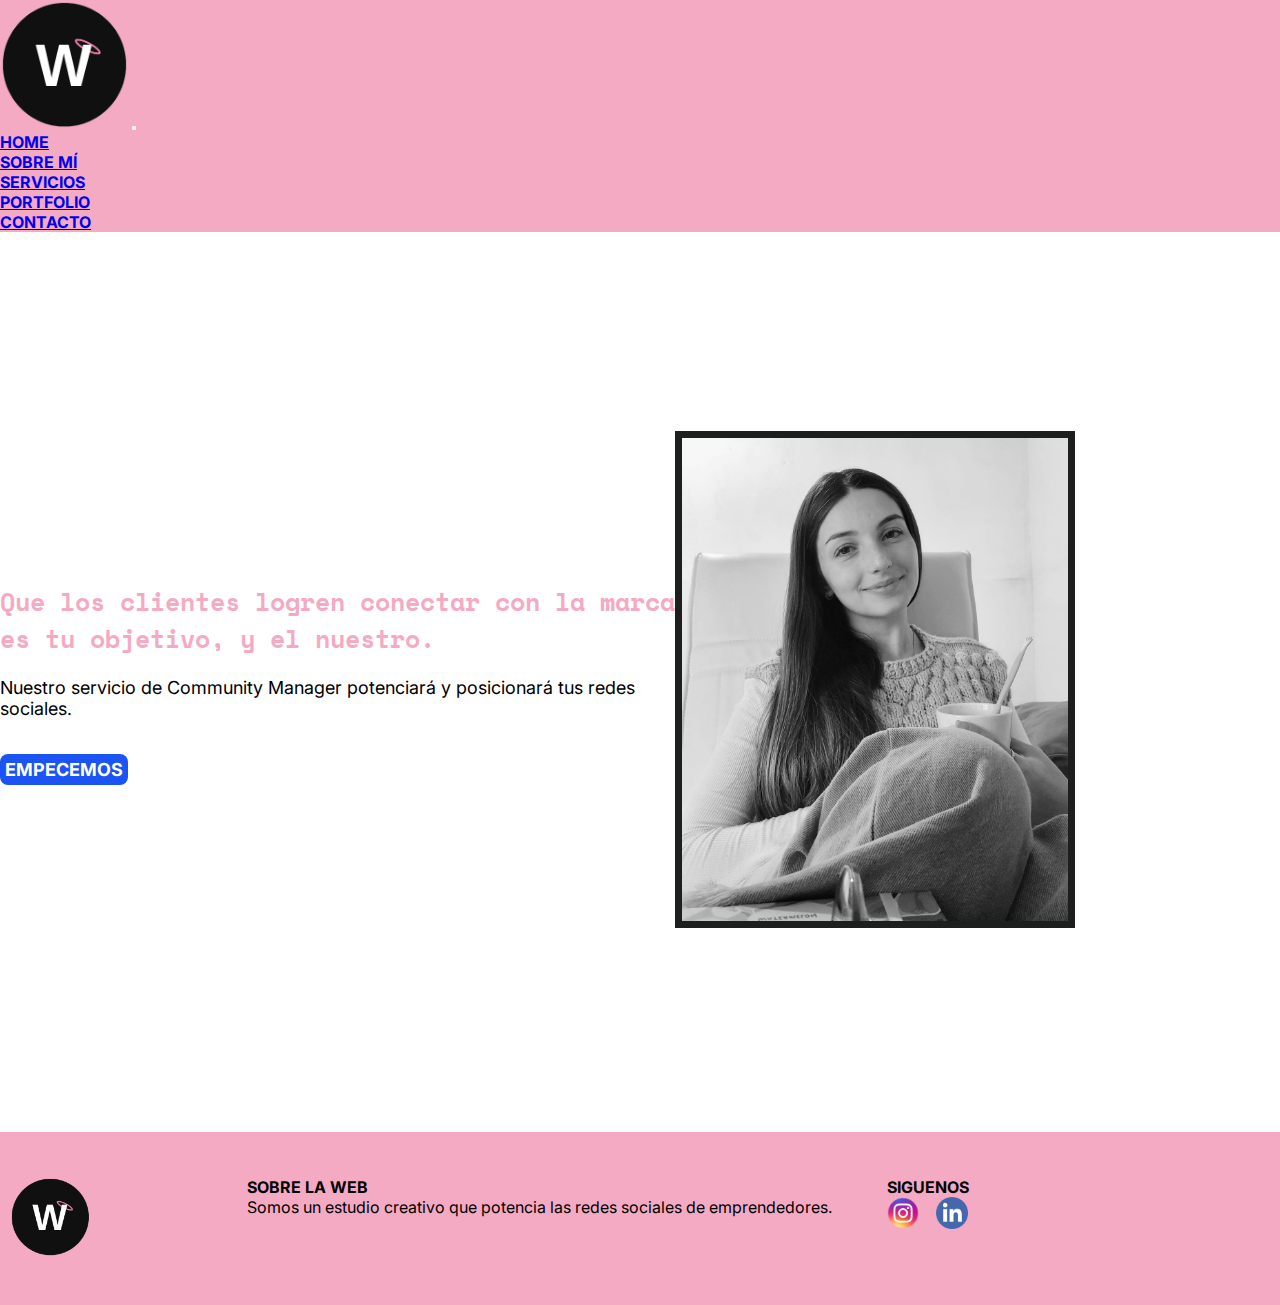
<file: index.html>
<!DOCTYPE html>
<html lang="en">
<head>
    <meta charset="UTF-8">
    <meta http-equiv="X-UA-Compatible" content="IE=edge">
    <meta name="viewport" content="width=device-width, initial-scale=1.0">
    <link href="https://cdn.jsdelivr.net/npm/bootstrap@5.3.0-alpha3/dist/css/bootstrap.min.css" rel="stylesheet" integrity="sha384-KK94CHFLLe+nY2dmCWGMq91rCGa5gtU4mk92HdvYe+M/SXH301p5ILy+dN9+nJOZ" crossorigin="anonymous">
    <link rel="preconnect" href="https://fonts.googleapis.com">
    <link rel="preconnect" href="https://fonts.gstatic.com" crossorigin>
    <link href="https://fonts.googleapis.com/css2?family=Inter&family=Space+Mono&display=swap" rel="stylesheet">
    <link rel="shortcut icon" href="./img/favicon.png">
    <link rel="stylesheet" href="styles/style.css">
    <title>Home - La Web</title>
</head>

<body>
    <!-- Barra de navegación con Bootstrap -->
    <header> 
        <nav class="navbar navbar-expand-lg bg-body-tertiary">
            <div class="container-fluid">
            <a class="navbar-brand" href="#"> <img src="./img/logo_laweb.png" class="headerlogo" alt="logolaweb"></a>
            <button class="navbar-toggler" type="button" data-bs-toggle="collapse"  data-bs-target="#navbarSupportedContent" aria-controls="navbarSupportedContent" aria-expanded="false" aria-label="Toggle navigation">
                <span class="navbar-toggler-icon"></span>
            </button>
            <div class="collapse navbar-collapse" id="navbarSupportedContent">
                <ul class="navbar-nav ms-auto mb-2 mb-lg-0">
                <li class="nav-item">
                    <a class="nav-link active" aria-current="page" href="./index.html">HOME</a>
                </li>
                <li class="nav-item">
                    <a class="nav-link" href="./pages/sobremi.html">SOBRE MÍ</a>
                </li>
                <li class="nav-item">
                    <a class="nav-link" href="./pages/servicios.html">SERVICIOS</a>
                </li>
                <li class="nav-item">
                    <a class="nav-link" href="./pages/portfolio.html">PORTFOLIO</a>
                </li>
                <li class="nav-item">
                    <a class="nav-link" href="./pages/contacto.html">CONTACTO</a>
                </li>
                </ul>
            </div>
            </div>
        </nav>
    </header>
    
    <!-- Sección 1 -->
    
    <main>
    <section class="section">
        <div class="section1">
            <h3>Que los clientes logren conectar con la marca es tu objetivo, y el nuestro.</h3>
            <p> Nuestro servicio de Community Manager potenciará y posicionará tus redes sociales.</p>
            <div class="empecemos">
                <a href="./pages/contacto.html"> EMPECEMOS </a>
            </div>
        </div>
        <div class="divconimagen">
            <img src="./img/quiénsoy.jpeg" class="quiensoy" alt="quiensoy">
        </div>
    </section>
    </main>
    
    <!-- Pie de página -->
    
    <footer> 
        <div class="redesociales">
            <div class="area1"> 
                <a href=""> 
                    <img src="./img/logo_laweb.png" class="logofooterlaweb" alt="logolaweb">
                </a> 
            </div>
            
            <div class="area2">
                <h2> SOBRE LA WEB </h2>
                <P> Somos un estudio creativo que potencia las redes sociales de emprendedores. </P>
            </div>
            
            <div class="area3">
                <h2>SIGUENOS</h2>
                <div> <a href="https://www.instagram.com/lawebmarketing/?igshid=ZDdkNTZiNTM%3D"> <img src="./img/logo_instagram.png" class="footerredes" alt="logoinstagram"></a> <a href="https://www.linkedin.com/in/abril-camila-weidgans-9303a9171/" > <img src="./img/logolinkedin@200x.png" class="footerredes" alt="logolinkedin"></a>
                </div>
            </div>
        </div>
    </footer>


    <script src="https://cdn.jsdelivr.net/npm/bootstrap@5.3.0-alpha3/dist/js/bootstrap.bundle.min.js" integrity="sha384-ENjdO4Dr2bkBIFxQpeoTz1HIcje39Wm4jDKdf19U8gI4ddQ3GYNS7NTKfAdVQSZe" crossorigin="anonymous"></script>
</body>


</html>
</file>
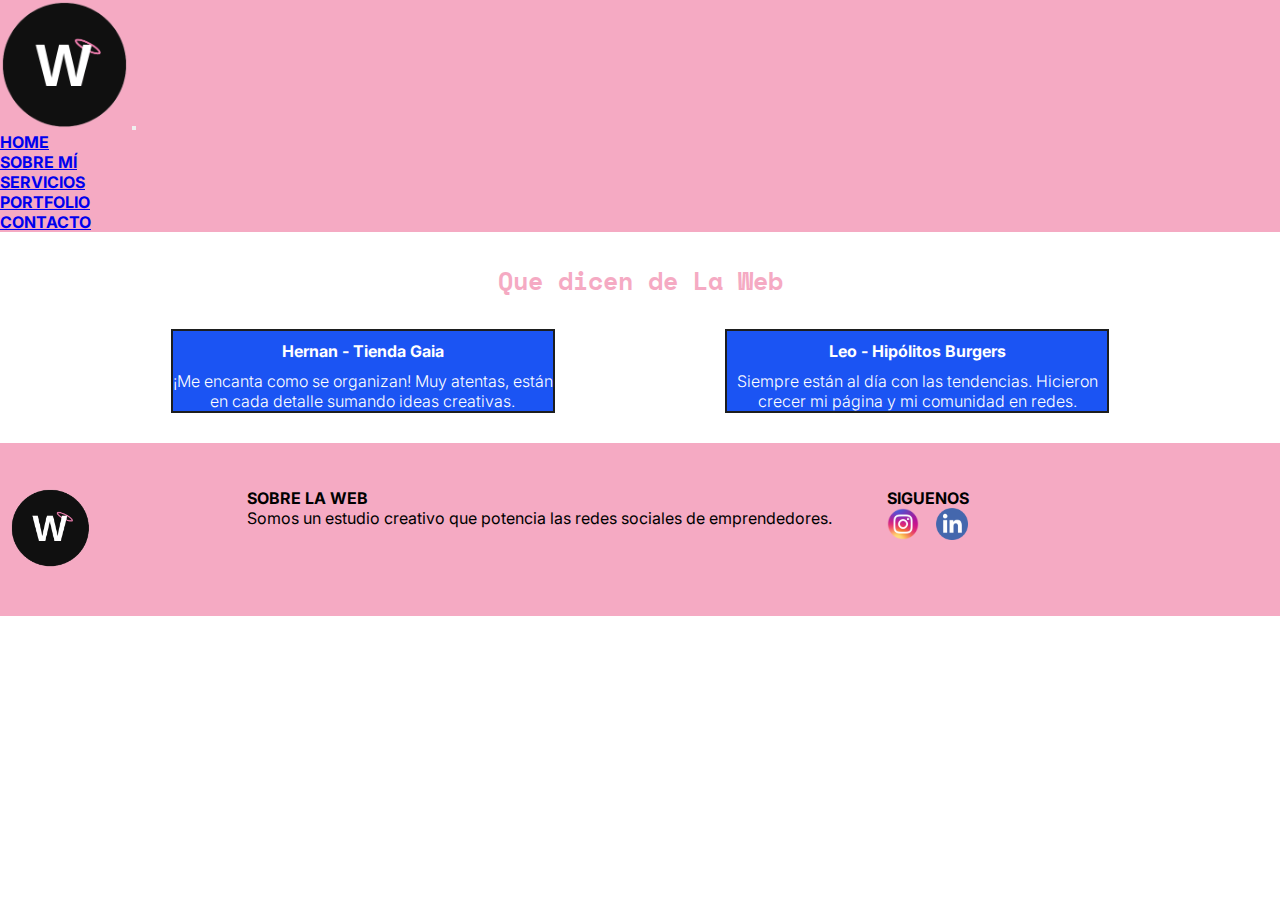
<file: pages/contacto.html>
<!DOCTYPE html>
<html lang="en">
<head>
    <meta charset="UTF-8">
    <meta http-equiv="X-UA-Compatible" content="IE=edge">
    <meta name="viewport" content="width=device-width, initial-scale=1.0">
    <link href="https://cdn.jsdelivr.net/npm/bootstrap@5.3.0-alpha3/dist/css/bootstrap.min.css" rel="stylesheet" integrity="sha384-KK94CHFLLe+nY2dmCWGMq91rCGa5gtU4mk92HdvYe+M/SXH301p5ILy+dN9+nJOZ" crossorigin="anonymous">
    <link rel="preconnect" href="https://fonts.googleapis.com">
    <link rel="preconnect" href="https://fonts.gstatic.com" crossorigin>
    <link href="https://fonts.googleapis.com/css2?family=Inter&family=Space+Mono&display=swap" rel="stylesheet">
    <link rel="shortcut icon" href="../img/favicon.png">
    <link rel="stylesheet" href="../styles/style.css">
    <title>Contacto - La Web</title>
</head>

<body>
    <header>
        <!-- Barra de navegación con Bootstrap -->
    <header> 
        <nav class="navbar navbar-expand-lg bg-body-tertiary">
            <div class="container-fluid">
            <a class="navbar-brand" href="#"> <img src="../img/logo_laweb.png" class="headerlogo" alt="logolaweb"></a>
            <button class="navbar-toggler" type="button" data-bs-toggle="collapse" data-bs-target="#navbarSupportedContent" aria-controls="navbarSupportedContent" aria-expanded="false" aria-label="Toggle navigation">
                <span class="navbar-toggler-icon"></span>
            </button>
            <div class="collapse navbar-collapse" id="navbarSupportedContent">
                <ul class="navbar-nav ms-auto mb-2 mb-lg-0">
                <li class="nav-item">
                    <a class="nav-link" aria-current="page" href="../index.html">HOME</a>
                </li>
                <li class="nav-item">
                    <a class="nav-link" href="./sobremi.html">SOBRE MÍ</a>
                </li>
                <li class="nav-item">
                    <a class="nav-link" href="./servicios.html">SERVICIOS</a>
                </li>
                <li class="nav-item">
                    <a class="nav-link" href="./portfolio.html">PORTFOLIO</a>
                </li>
                <li class="nav-item">
                    <a class="nav-link active" href="./contacto.html">CONTACTO</a>
                </li>
                </ul>
            </div>
            </div>
        </nav>
    </header>

    <main>
        <section class="testimonios_clientes">
            <h2 class="titulo_laweb">Que dicen de La Web</h2>
            <div class="cards">
                <div class="card">
                    <div class="contenido_card">
                        <h4>Hernan - Tienda Gaia</h4>
                        <p> ¡Me encanta como se organizan! Muy atentas, están en cada detalle sumando ideas creativas.</p>
                    </div>
                </div>
                <div class="card">
                    <div class="contenido_card">
                        <h4>Leo - Hipólitos Burgers</h4>
                        <p>Siempre están al día con las tendencias. Hicieron crecer mi página y mi comunidad en redes.</p>
                    </div>
                </div>
            </div>
        </section>
    </main>



    <footer> 
        <div class="redesociales">
            <div class="area1"> 
                <a href=""> 
                    <img src="../img/logo_laweb.png" class="logofooterlaweb" alt="logolaweb">
                </a> 
            </div>

            <div class="area2">
                <h2> SOBRE LA WEB </h2>
                <P> Somos un estudio creativo que potencia las redes sociales de emprendedores. </P>
            </div>

            <div class="area3">
                <h2>SIGUENOS</h2>
                <div> <a href="https://www.instagram.com/lawebmarketing/?igshid=ZDdkNTZiNTM%3D"> <img src="../img/logo_instagram.png" class="footerredes" alt="logoinstagram"></a> <a href="https://www.linkedin.com/in/abril-camila-weidgans-9303a9171/" > <img src="../img/logolinkedin@200x.png" class="footerredes" alt="logolinkedin"></a>
                </div>
            </div>
        </div>
    </footer>


    <script src="https://cdn.jsdelivr.net/npm/bootstrap@5.3.0-alpha3/dist/js/bootstrap.bundle.min.js" integrity="sha384-ENjdO4Dr2bkBIFxQpeoTz1HIcje39Wm4jDKdf19U8gI4ddQ3GYNS7NTKfAdVQSZe" crossorigin="anonymous"></script>
</body>
</html>
</file>
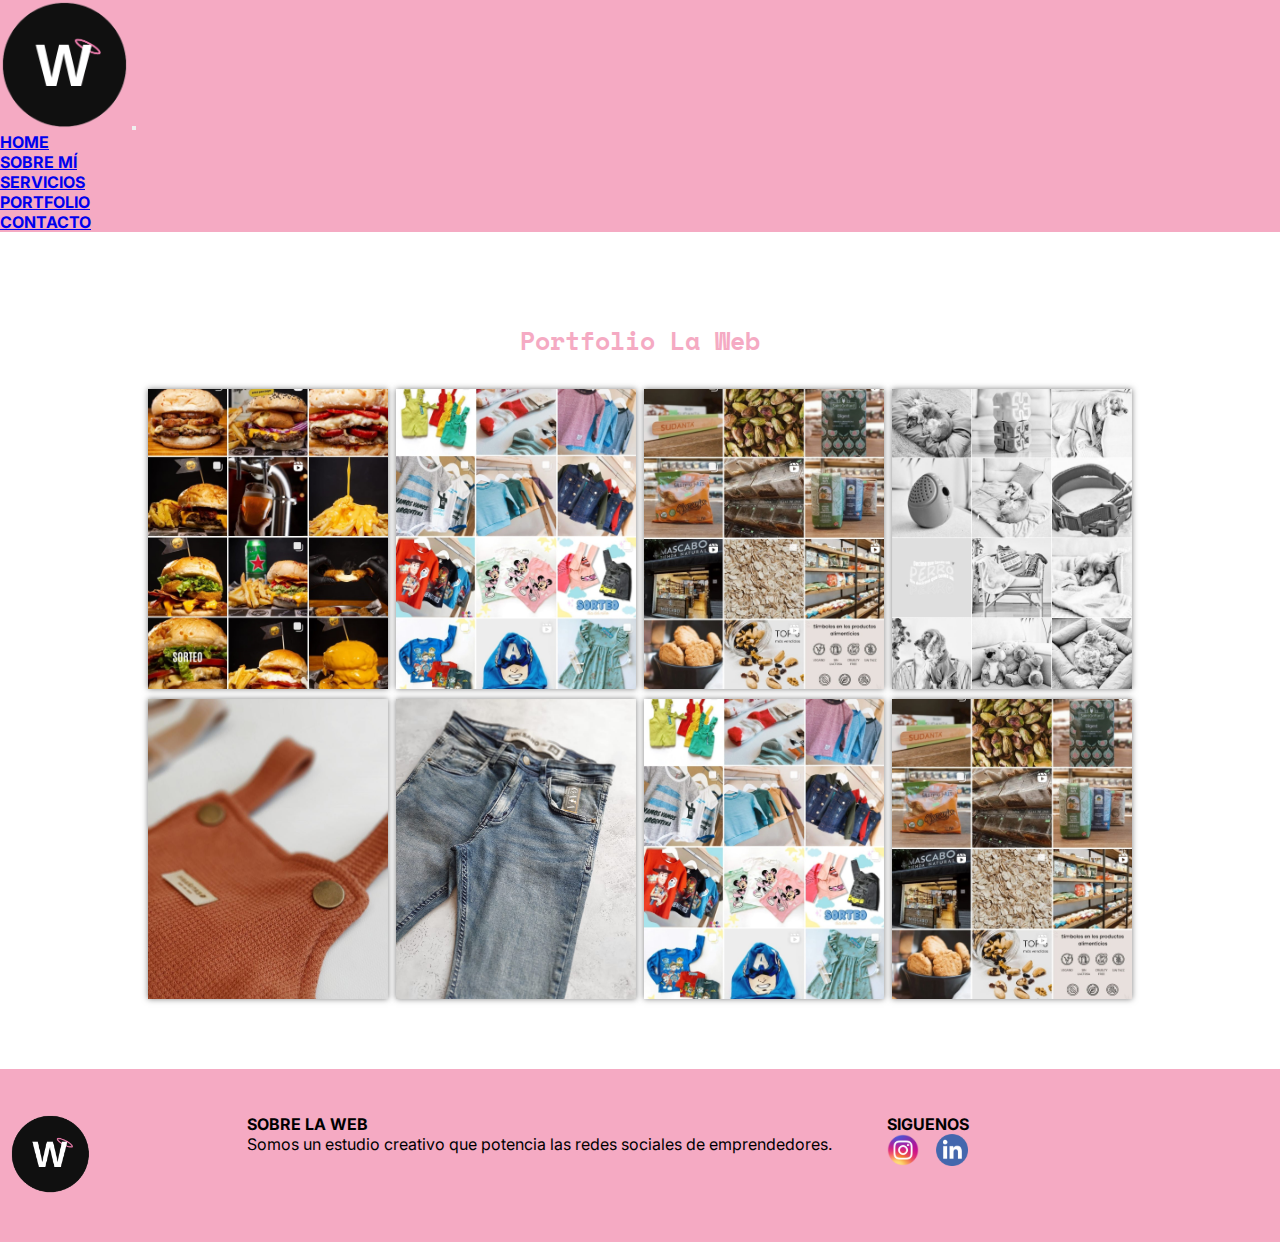
<file: pages/portfolio.html>
<!DOCTYPE html>
<html lang="en">
<head>
    <meta charset="UTF-8">
    <meta http-equiv="X-UA-Compatible" content="IE=edge">
    <meta name="viewport" content="width=device-width, initial-scale=1.0">
    <link href="https://cdn.jsdelivr.net/npm/bootstrap@5.3.0-alpha3/dist/css/bootstrap.min.css" rel="stylesheet" integrity="sha384-KK94CHFLLe+nY2dmCWGMq91rCGa5gtU4mk92HdvYe+M/SXH301p5ILy+dN9+nJOZ" crossorigin="anonymous">
    <link rel="preconnect" href="https://fonts.googleapis.com">
    <link rel="preconnect" href="https://fonts.gstatic.com" crossorigin>
    <link href="https://fonts.googleapis.com/css2?family=Inter&family=Space+Mono&display=swap" rel="stylesheet">
    <link rel="shortcut icon" href="../img/favicon.png">
    <link rel="stylesheet" href="../styles/style.css">
    <title>Portfolio - La Web</title>
</head>

<body>
    <header>
        <!-- Barra de navegación con Bootstrap -->
    <header> 
        <nav class="navbar navbar-expand-lg bg-body-tertiary">
            <div class="container-fluid">
            <a class="navbar-brand" href="#"> <img src="../img/logo_laweb.png" class="headerlogo" alt="logolaweb"></a>
            <button class="navbar-toggler" type="button" data-bs-toggle="collapse" data-bs-target="#navbarSupportedContent" aria-controls="navbarSupportedContent" aria-expanded="false" aria-label="Toggle navigation">
                <span class="navbar-toggler-icon"></span>
            </button>
            <div class="collapse navbar-collapse" id="navbarSupportedContent">
                <ul class="navbar-nav ms-auto mb-2 mb-lg-0">
                <li class="nav-item">
                    <a class="nav-link" aria-current="page" href="../index.html">HOME</a>
                </li>
                <li class="nav-item">
                    <a class="nav-link" href="./sobremi.html">SOBRE MÍ</a>
                </li>
                <li class="nav-item">
                    <a class="nav-link" href="./servicios.html">SERVICIOS</a>
                </li>
                <li class="nav-item">
                    <a class="nav-link active" href="./portfolio.html">PORTFOLIO</a>
                </li>
                <li class="nav-item">
                    <a class="nav-link" href="./contacto.html">CONTACTO</a>
                </li>
                </ul>
            </div>
            </div>
        </nav>
    </header>

    <main>
        <section class="section_portfolio">
            <div class="contenedor">
                <h3 class="titulo_laweb">Portfolio La Web</h3>
                <div class="galeria_porfolio">
                    <div class="imagenes_portfolio">
                        <img src="../img/feed_hipolitos.jpeg" alt="feedhipolitos">
                        <div class="hover_galeria">
                            <img src="../img/logo_laweb.png" alt="logolaweb">
                            <p>Hipólitos</p>
                        </div>
                    </div>
                    <div class="imagenes_portfolio">
                        <img src="../img/feed_algobonito.jpeg" alt="feedhipolitos">
                        <div class="hover_galeria">
                            <img src="../img/logo_laweb.png" alt="logolaweb">
                            <p>Algo Bonito</p>
                        </div>
                    </div>
                    <div class="imagenes_portfolio">
                        <img src="../img/feed_mascabo.jpeg" alt="feedhipolitos">
                        <div class="hover_galeria">
                            <img src="../img/logo_laweb.png" alt="logolaweb">
                            <p>Mascabo</p>
                        </div>
                    </div>
                    <div class="imagenes_portfolio">
                        <img src="../img/feedamores.jpeg" alt="feedhipolitos">
                        <div class="hover_galeria">
                            <img src="../img/logo_laweb.png" alt="logolaweb">
                            <p>Amores Perros</p>
                        </div>
                    </div>
                    <div class="imagenes_portfolio">
                        <img src="../img/fotografía_infantil.jpeg" alt="feedhipolitos">
                        <div class="hover_galeria">
                            <img src="../img/logo_laweb.png" alt="logolaweb">
                            <p>Fotografía infantil</p>
                        </div>
                    </div>
                    <div class="imagenes_portfolio">
                        <img src="../img/fotografia_jean.jpeg" alt="feedhipolitos">
                        <div class="hover_galeria">
                            <img src="../img/logo_laweb.png" alt="logolaweb">
                            <p>Fotografía Gaia</p>
                        </div>
                    </div>
                    <div class="imagenes_portfolio">
                        <img src="../img/feed_algobonito.jpeg" alt="feedhipolitos">
                        <div class="hover_galeria">
                            <img src="../img/logo_laweb.png" alt="logolaweb">
                            <p>Algo Bonito</p>
                        </div>
                    </div>
                    <div class="imagenes_portfolio">
                        <img src="../img/feed_mascabo.jpeg" alt="feedhipolitos">
                        <div class="hover_galeria">
                            <img src="../img/logo_laweb.png" alt="logolaweb">
                            <p>Mascabo</p>
                        </div>
                    </div>
                </div>

            </div>
        </section>
    </main>

    <footer> 
        <div class="redesociales">
            <div class="area1"> 
                <a href=""> 
                    <img src="../img/logo_laweb.png" class="logofooterlaweb" alt="logolaweb">
                </a> 
            </div>

            <div class="area2">
                <h2> SOBRE LA WEB </h2>
                <P> Somos un estudio creativo que potencia las redes sociales de emprendedores. </P>
            </div>

            <div class="area3">
                <h2>SIGUENOS</h2>
                <div> <a href="https://www.instagram.com/lawebmarketing/?igshid=ZDdkNTZiNTM%3D"> <img src="../img/logo_instagram.png" class="footerredes" alt="logoinstagram"></a> <a href="https://www.linkedin.com/in/abril-camila-weidgans-9303a9171/" > <img src="../img/logolinkedin@200x.png" class="footerredes" alt="logolinkedin"></a>
                </div>
            </div>
        </div>
    </footer>



    <script src="https://cdn.jsdelivr.net/npm/bootstrap@5.3.0-alpha3/dist/js/bootstrap.bundle.min.js" integrity="sha384-ENjdO4Dr2bkBIFxQpeoTz1HIcje39Wm4jDKdf19U8gI4ddQ3GYNS7NTKfAdVQSZe" crossorigin="anonymous"></script>
</body>
</html>
</file>
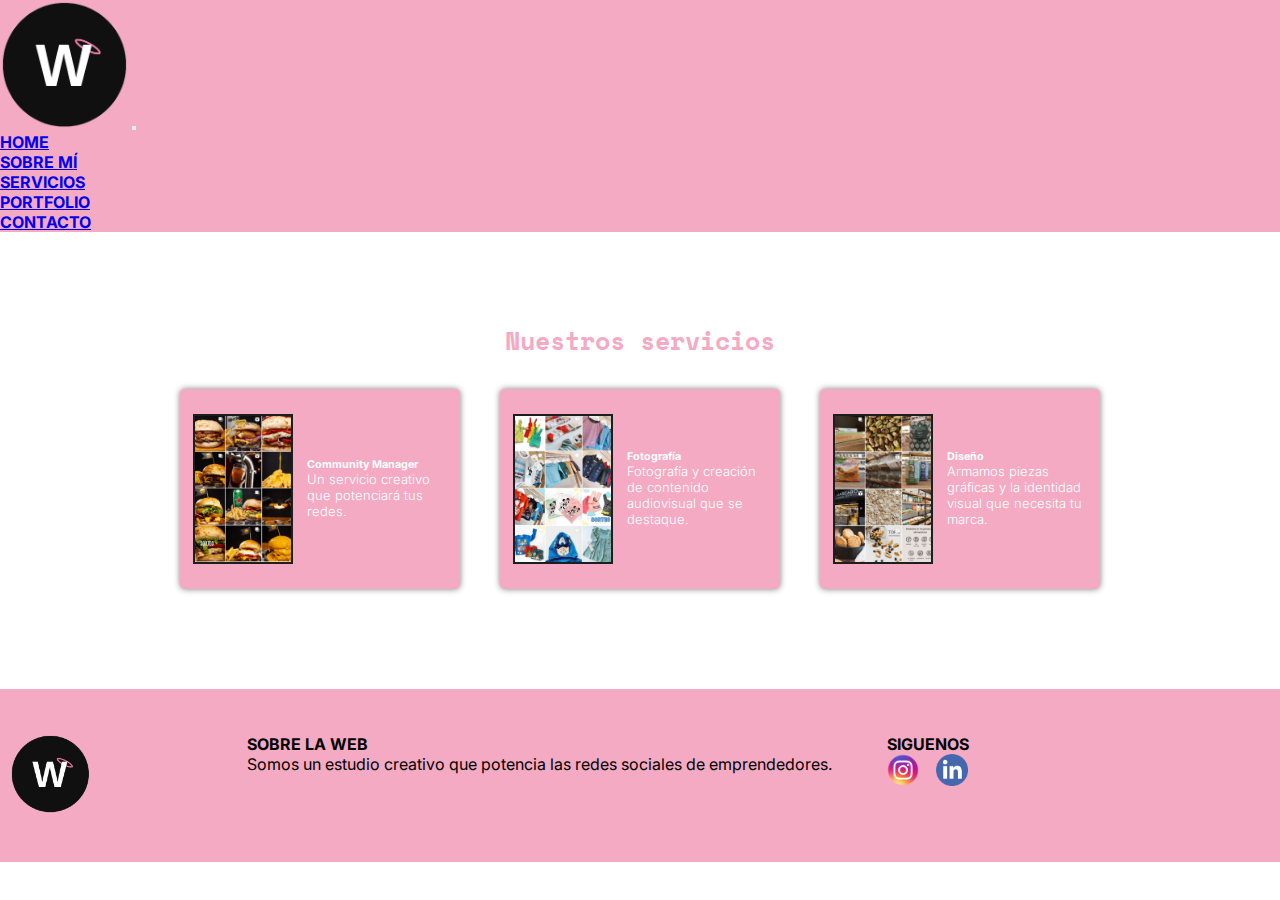
<file: pages/servicios.html>
<!DOCTYPE html>
<html lang="en">
<head>
    <meta charset="UTF-8">
    <meta http-equiv="X-UA-Compatible" content="IE=edge">
    <meta name="viewport" content="width=device-width, initial-scale=1.0">
    <link href="https://cdn.jsdelivr.net/npm/bootstrap@5.3.0-alpha3/dist/css/bootstrap.min.css" rel="stylesheet" integrity="sha384-KK94CHFLLe+nY2dmCWGMq91rCGa5gtU4mk92HdvYe+M/SXH301p5ILy+dN9+nJOZ" crossorigin="anonymous">
    <link rel="preconnect" href="https://fonts.googleapis.com">
    <link rel="preconnect" href="https://fonts.gstatic.com" crossorigin>
    <link href="https://fonts.googleapis.com/css2?family=Inter&family=Space+Mono&display=swap" rel="stylesheet">
    <link rel="shortcut icon" href="../img/favicon.png">
    <link rel="stylesheet" href="../styles/style.css">
    <title>Servicios - La Web</title>
</head>
<body>
    <header>
        <!-- Barra de navegación con Bootstrap -->
    <header> 
        <nav class="navbar navbar-expand-lg bg-body-tertiary">
            <div class="container-fluid">
            <a class="navbar-brand" href="#"> <img src="../img/logo_laweb.png" class="headerlogo" alt="logolaweb"></a>
            <button class="navbar-toggler" type="button" data-bs-toggle="collapse" data-bs-target="#navbarSupportedContent" aria-controls="navbarSupportedContent" aria-expanded="false" aria-label="Toggle navigation">
                <span class="navbar-toggler-icon"></span>
            </button>
            <div class="collapse navbar-collapse" id="navbarSupportedContent">
                <ul class="navbar-nav ms-auto mb-2 mb-lg-0">
                <li class="nav-item">
                    <a class="nav-link" aria-current="page" href="../index.html">HOME</a>
                </li>
                <li class="nav-item">
                    <a class="nav-link" href="./sobremi.html">SOBRE MÍ</a>
                </li>
                <li class="nav-item">
                    <a class="nav-link active" href="./servicios.html">SERVICIOS</a>
                </li>
                <li class="nav-item">
                    <a class="nav-link" href="./portfolio.html">PORTFOLIO</a>
                </li>
                <li class="nav-item">
                    <a class="nav-link" href="./contacto.html">CONTACTO</a>
                </li>
                </ul>
            </div>
            </div>
        </nav>
    </header>

    <main>
        <section class="nuestros_servicios">
            <div class="contenedor">
                <h3 class="titulo_laweb">Nuestros servicios</h3>
                <div class="servicio_contenedor">
                    <div class="cadaservicio">
                        <img src="../img/feed_hipolitos.jpeg" alt="feedhipolitos">
                        <div class="textos">
                            <h5>Community Manager</h5>
                            <p>Un servicio creativo que potenciará tus redes.</p>   
                        </div>
                    </div>
                    <div class="cadaservicio">
                        <img src="../img/feed_algobonito.jpeg" alt="feedalgobonito">
                        <div class="textos">
                            <h5>Fotografía</h5>
                            <p>Fotografía y creación de contenido audiovisual que se destaque.</p>
                        </div>
                    </div>
                    <div class="cadaservicio">
                        <img src="../img/feed_mascabo.jpeg" alt="feedmascabo">
                        <div class="textos">
                            <h5>Diseño</h5>
                            <p>Armamos piezas gráficas y la identidad visual que necesita tu marca.</p>
                        </div>
                    </div>
                </div>
            </div>
        </section>
    </main>

    <footer> 
        <div class="redesociales">
            <div class="area1"> 
                <a href=""> 
                    <img src="../img/logo_laweb.png" class="logofooterlaweb" alt="logolaweb">
                </a> 
            </div>

            <div class="area2">
                <h2> SOBRE LA WEB </h2>
                <P> Somos un estudio creativo que potencia las redes sociales de emprendedores. </P>
            </div>

            <div class="area3">
                <h2>SIGUENOS</h2>
                <div> <a href="https://www.instagram.com/lawebmarketing/?igshid=ZDdkNTZiNTM%3D"> <img src="../img/logo_instagram.png" class="footerredes" alt="logoinstagram"></a> <a href="https://www.linkedin.com/in/abril-camila-weidgans-9303a9171/" > <img src="../img/logolinkedin@200x.png" class="footerredes" alt="logolinkedin"></a>
                </div>
            </div>
        </div>
    </footer>

    <script src="https://cdn.jsdelivr.net/npm/bootstrap@5.3.0-alpha3/dist/js/bootstrap.bundle.min.js" integrity="sha384-ENjdO4Dr2bkBIFxQpeoTz1HIcje39Wm4jDKdf19U8gI4ddQ3GYNS7NTKfAdVQSZe" crossorigin="anonymous"></script>
</body>
</html>
</file>
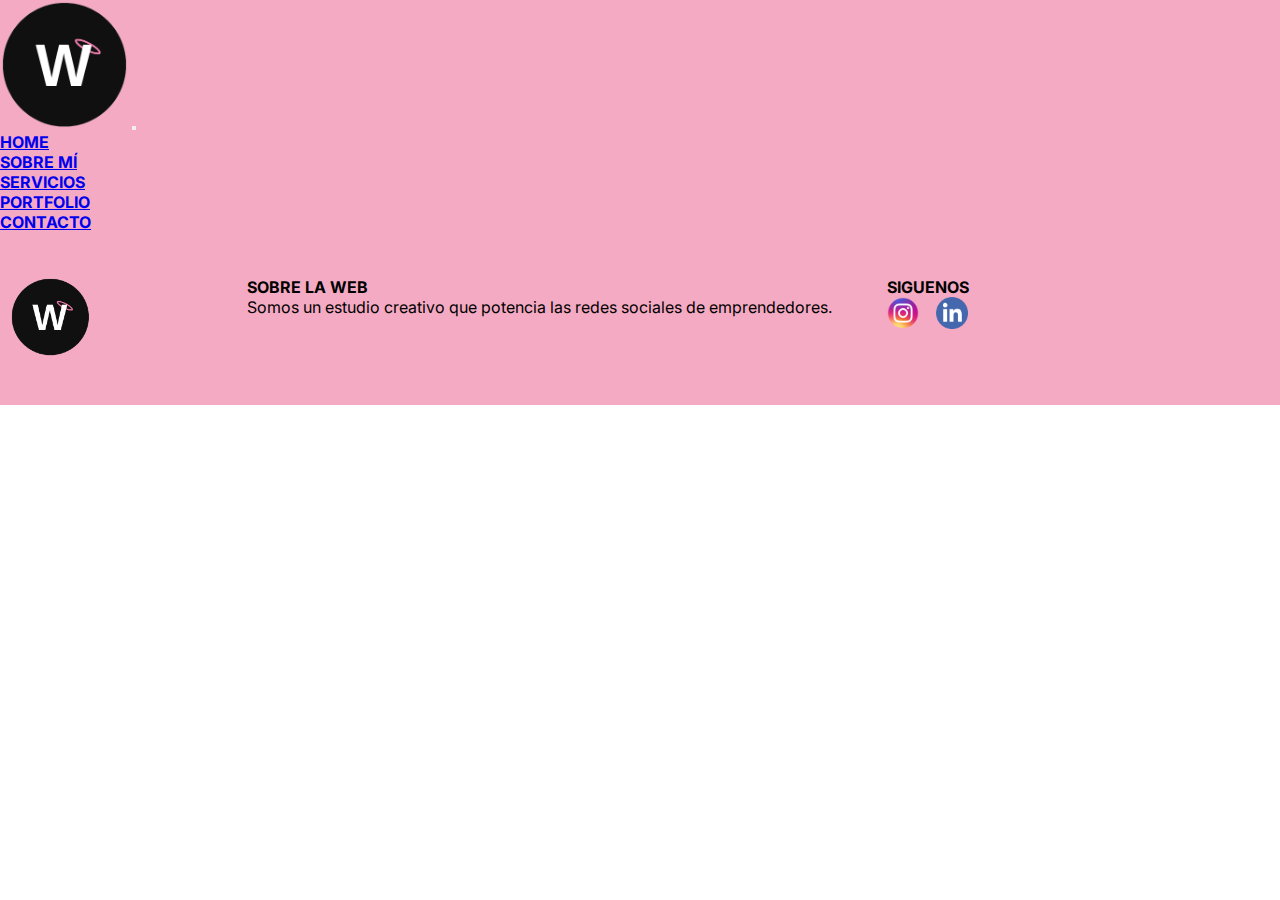
<file: pages/sobremi.html>
<!DOCTYPE html>
<html lang="en">
<head>
    <meta charset="UTF-8">
    <meta http-equiv="X-UA-Compatible" content="IE=edge">
    <meta name="viewport" content="width=device-width, initial-scale=1.0">
    <link href="https://cdn.jsdelivr.net/npm/bootstrap@5.3.0-alpha3/dist/css/bootstrap.min.css" rel="stylesheet" integrity="sha384-KK94CHFLLe+nY2dmCWGMq91rCGa5gtU4mk92HdvYe+M/SXH301p5ILy+dN9+nJOZ" crossorigin="anonymous">
    <link rel="preconnect" href="https://fonts.googleapis.com">
    <link rel="preconnect" href="https://fonts.gstatic.com" crossorigin>
    <link href="https://fonts.googleapis.com/css2?family=Inter&family=Space+Mono&display=swap" rel="stylesheet">
    <link rel="shortcut icon" href="../img/favicon.png">
    <link rel="stylesheet" href="../styles/style.css">
    <title>Sobre mí - La Web</title>
</head>
<body>
        <!-- Barra de navegación con Bootstrap -->
    <header> 
        <nav class="navbar navbar-expand-lg bg-body-tertiary">
            <div class="container-fluid">
            <a class="navbar-brand" href="#"> <img src="../img/logo_laweb.png" class="headerlogo" alt="logolaweb"></a>
            <button class="navbar-toggler" type="button" data-bs-toggle="collapse" data-bs-target="#navbarSupportedContent" aria-controls="navbarSupportedContent" aria-expanded="false" aria-label="Toggle navigation">
                <span class="navbar-toggler-icon"></span>
            </button>
            <div class="collapse navbar-collapse" id="navbarSupportedContent">
                <ul class="navbar-nav ms-auto mb-2 mb-lg-0">
                <li class="nav-item">
                    <a class="nav-link" aria-current="page" href="../index.html">HOME</a>
                </li>
                <li class="nav-item">
                    <a class="nav-link" href="./sobremi.html">SOBRE MÍ</a>
                </li>
                <li class="nav-item">
                    <a class="nav-link" href="./servicios.html">SERVICIOS</a>
                </li>
                <li class="nav-item">
                    <a class="nav-link" href="./portfolio.html">PORTFOLIO</a>
                </li>
                <li class="nav-item">
                    <a class="nav-link active" href="./contacto.html">CONTACTO</a>
                </li>
                </ul>
            </div>
            </div>
        </nav>
    </header>

    <!-- Sección 2 -->
    <main>



    </main>




    <footer> 
        <div class="redesociales">
            <div class="area1"> 
                <a href=""> 
                    <img src="../img/logo_laweb.png" class="logofooterlaweb" alt="logolaweb">
                </a> 
            </div>

            <div class="area2">
                <h2> SOBRE LA WEB </h2>
                <P> Somos un estudio creativo que potencia las redes sociales de emprendedores. </P>
            </div>

            <div class="area3">
                <h2>SIGUENOS</h2>
                <div> <a href="https://www.instagram.com/lawebmarketing/?igshid=ZDdkNTZiNTM%3D"> <img src="../img/logo_instagram.png" class="footerredes" alt="logoinstagram"></a> <a href="https://www.linkedin.com/in/abril-camila-weidgans-9303a9171/" > <img src="../img/logolinkedin@200x.png" class="footerredes" alt="logolinkedin"></a>
                </div>
            </div>
        </div>
    </footer>


    <script src="https://cdn.jsdelivr.net/npm/bootstrap@5.3.0-alpha3/dist/js/bootstrap.bundle.min.js" integrity="sha384-ENjdO4Dr2bkBIFxQpeoTz1HIcje39Wm4jDKdf19U8gI4ddQ3GYNS7NTKfAdVQSZe" crossorigin="anonymous"></script>
</body>
</html>
</file>
<file: styles/style.css>
*{
    margin: 0;
    padding: 0;
    box-sizing: border-box;
}

.headerlogo{
width: 8rem;
}

body{
    font-family: 'Inter', sans-serif;
    font-size: 1rem;
    background-color: #ffffff;
}

/* Menú de navegación */

.container-fluid{
background-color: #F5AAC3;
font-family: 'Inter', sans-serif;
font-weight: bold
}

/* Home - Sección 1 */

.section{
padding: 0px;
margin: 0 auto;
width: 150vh;
height: 100vh;
display:grid;
grid-template-columns: repeat(2,1fr);
align-items: center;
}

.section1{
    justify-content: space-between;
}

.section1 h3{
    font-family: 'Space Mono', monospace;
    font-size: 25px;
    font-weight: bold;
    color: #F5AAC3;
}

.section1 p{
    font-family: 'Inter', sans-serif;
    font-size: 18px;
    margin: 20px 0px 40px;
}

.quiensoy{
    width: 400px;
    border: 7px solid #1D1E1E;
}

.empecemos a{
    padding: 5px;
    background-color: #1B54F3;
    border-radius: 8px;
    font-size: 18px;
    color: #ffffff;
    text-decoration: none;
    font-weight: bold;
}

.empecemos a:hover{
background-color: #1D1E1E;
}

/* Página portfolio */
.contenedor{
    padding: 60px 0;
    width: 90%;
    max-width: 1000px;
    margin: auto;
    overflow: hidden;
}

.titulo_laweb{
    font-family: 'Space Mono', monospace;
    font-size: 25px;
    font-weight: bold;
    color: #F5AAC3;
    text-align: center;
    padding: 30px;
}

.hover_galeria{
    font-family: 'Inter', sans-serif;
    font-size: 18px;
}

.section_portfolio{
    background-color: #ffffff;
} 

.galeria_porfolio{
    display: flex;
    justify-content: space-evenly;
    flex-wrap: wrap;
} 

.imagenes_portfolio{
    width: 24%;
    margin-bottom: 1%;
    height: 300px;
    overflow: hidden;
    position: relative;
    cursor: pointer;
    box-shadow: 0 0 6px 0 rgba(0, 0, 0, 0.5);
} 

.imagenes_portfolio > img{
    width: 100%;
    height: 100%;
    object-fit: cover;
    display: block;
} 

.hover_galeria{
    position: absolute;
    width: 100%;
    height: 100%;
    top: 0;
    transform: scale(0);
    background: #F5AAC3;
    transition: transform .5s;
    display: flex;
    justify-content: center;
    align-items: center;
    flex-direction: column;
}

.hover_galeria img{
width: 50px;
}

.hover_galeria p{
color: white;
}

.imagenes_portfolio:hover .hover_galeria{
    transform: scale(1);
}

/* Página Servicios */

.servicio_contenedor{
display: flex;
justify-content: space-evenly;
}

.servicio_contenedor .cadaservicio{
background: #F5AAC3;
display: flex;
width: 28%;
height: 200px;
align-items: center;
justify-content: space-evenly;
margin-bottom: 4%;
border-radius: 5px;
box-shadow: 0 0 6px 0 rgba(0, 0, 0, 0.5);
}

.servicio_contenedor .cadaservicio img{
width: 100px;
height: 150px;
object-fit: cover;
border: 2px solid #1D1E1E;
display: block;
}

.servicio_contenedor .cadaservicio > .textos{
width: 50%;
color: #ffffff;
font-size: 13px;
font-family: 'Inter', sans-serif;
}

.servicio_contenedor .cadaservicio > .textos p{
font-weight: 300;
padding-top: 0.5px;
}

/* Página contacto */

.testimonios_clientes{
background: #ffffff;
padding-bottom: 30px;
}

.cards{
display: flex;
justify-content: space-evenly;
align-items: center;
}

.card{
width: 30%;
text-align: center;
background-color: #1B54F3;
border: 2px solid #1D1E1E;
}

.card img{
width: 90%;
}

.card h4{
margin: 10px 5px;
color: #ffffff;
text-align: center;
}

.card p{
font-weight: 300;
text-align: center;
color: #ffffff;
}

/* Footer */

footer{
width: 100%;
background-color: #F5AAC3;
}

footer .redesociales{
width: 100%;
max-width: 1500px;
margin: auto;
display: grid;
grid-template-columns: 0.5fr 1.5fr 1fr;
grid-gap:50px;
padding:45px 0px;
}

footer .redesociales .area2 .logofooterlaweb{
    width: 100px;
    height: 100%;
    display: flex;
    justify-content: center;
    align-items: center;
}

h2{
font-family: 'Inter', sans-serif;
font-size: 1rem;
font-weight: bold
}


footer .redesociales .area3 a{
display: inline-block;
width: 45px;
height: 45px;
line-height: 20px;
}

.logofooterlaweb{
padding: 0 10px;
width: 100px;
}

.footerredes{
width: 2rem;
}

/* Responsive */

/* Responsive Index */

@media screen and (max-width:900px){
    .section{
    padding: 0px;
    margin: 0 auto;
    width: 100vh;
    height: 100vh;
    display:grid;
    grid-template-columns: 1fr; 
    grid-template-rows: 1fr 1fr; 
    gap: 32px 40px; 
    align-items: center;
    background-position: center;
    }

    .section .divconimagen .quiensoy{
    width: 200px;
    }    
}

@media screen and (max-width:500px){
    .section{
    padding: 0px;
    margin: 0 auto;
    width: 50vh;
    height: 100vh;
    display:grid;
    grid-template-columns: 1fr; 
    grid-template-rows: 1fr 1fr; 
    gap: 32px 40px; 
    align-items: center;
    background-position: center;
    }
    
    .section .divconimagen .quiensoy{
    display:flex;
    width: 300px;
    }
}

/* Responsive Portfolio */

@media screen and (max-width:500px){
    .imagenes_portfolio{
    width: 50%;
    }
}

/* Responsive Servicios */

@media screen and (max-width:500px){
    .servicio_contenedor{
    flex-direction: column;
    justify-content: center;
    align-items: center;
    }


/* Responsive Contacto */
@media screen and (max-width:500px){
    .testimonios_clientes{
    justify-content: center;
    flex-direction: column;
    align-items: center;
    }
}

    .servicio_contenedor .cadaservicio{
    width: 90%;
    margin-bottom: 4%;
    }

    .card{
    width: 90%;
    text-align: center;
    }
}

/* Responsive Footer */

@media screen and (max-width:700px){
    footer .redesociales{
    width: 95%;
    grid-template-columns: 0.5fr 1.5fr 1fr;
    grid-gap:50px;
    padding:45px 0px;
    }
}
</file>
